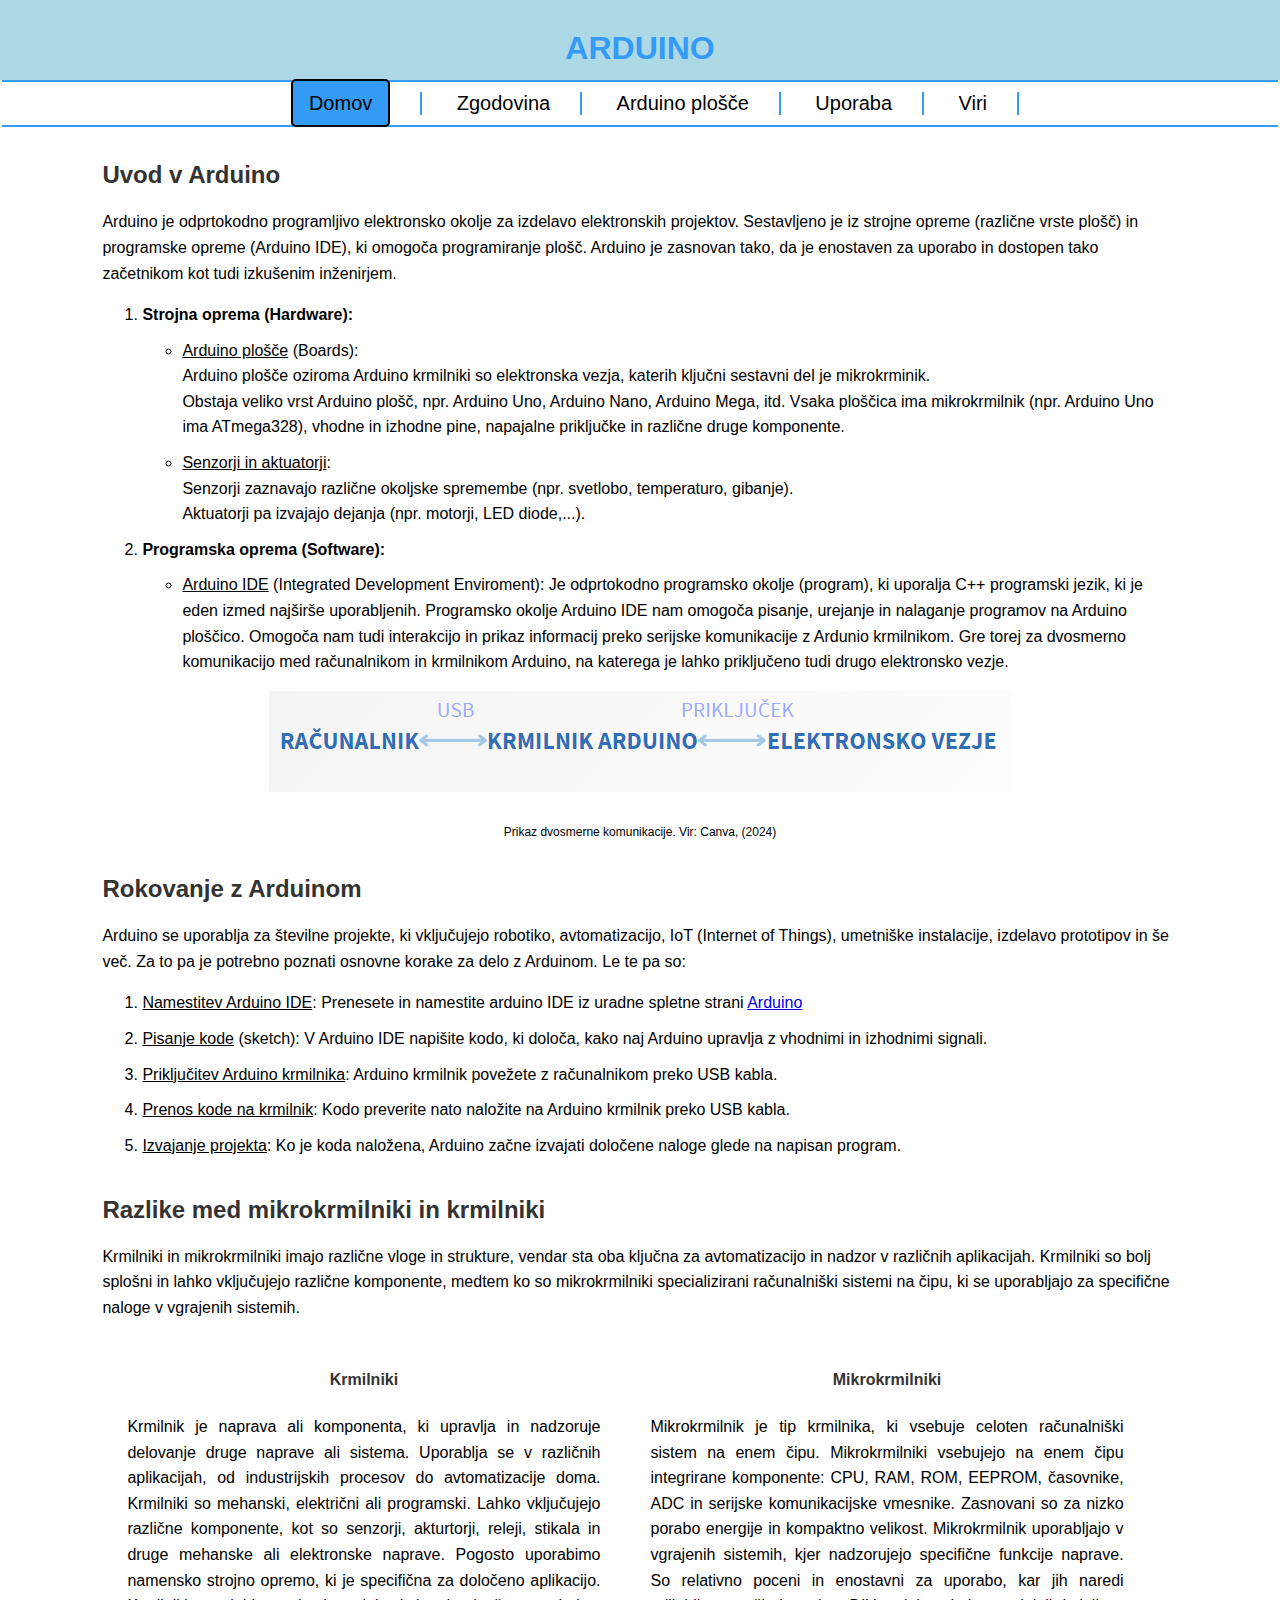
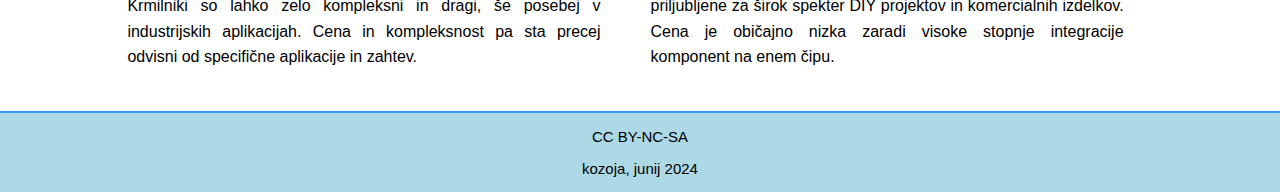
<file: index.html>
<!DOCTYPE html>
<html>
	<head>
		<meta charset="utf-8">
		<meta name="desription" content="Kratek opis vsebine">
		<meta name="keyword" content="Arduino, Arduino Nano, mikrokrmilnik, krmilnik">
		<meta name="author" content="Zoja Kozin">
		<title>Arduino</title>
		<link rel="stylesheet" type="text/css" href= "stil.css" />

	</head>
	<body>
		<header>
			<h1> ARDUINO </h1>
		<nav>
			<ul>
				<li class="dropdown">
                    <a href="index.html" class="dropbtn active">Domov</a>
                    <div class="dropdown-content">
                        <a href="index.html#uvod">Uvod v Arduino</a>
						<a href="index.html#delo">Rokovanje z Arduinom</a>
                        <a href="index.html#razlike">Razlike</a>
                    </div>
                </li>
                <li class="dropdown">
                    <a href="zgodovina.html">Zgodovina</a></li>
                <li class="dropdown">
                    <a href="vrste.html" class="dropbtn">Arduino plošče</a>
                    <div class="dropdown-content">
                        <a href="vrste.html#priključki">Priključki</a>
                        <a href="vrste.html#nano">Arduino Nano</a>
                        <a href="vrste.html#others">Ostale plošče</a>
                    </div>
                </li>
				<li class="dropdown">
                    <a href="uporaba.html" class="dropbtn">Uporaba</a>
                    <div class="dropdown-content">
                        <a href="uporaba.html#splošno">Področja uporabe</a>
                        <a href="uporaba.html#izobraževanje">Izobraževanje</a>
                    </div></li>
				<li class="dropdown">
					<a href="viri.html">Viri</a></li>
			</ul>
		</nav>
		</header>
		<main>
			<section>
				<article id="uvod">
					<div class="anchor" id="uvod-anchor"></div>
						<h2>Uvod v Arduino</h2>
							<p>Arduino je odprtokodno programljivo elektronsko okolje za izdelavo elektronskih projektov. Sestavljeno je iz strojne opreme (različne vrste plošč) in programske opreme (Arduino IDE), ki omogoča programiranje plošč. Arduino je zasnovan tako, da je enostaven za uporabo in dostopen tako začetnikom kot tudi izkušenim inženirjem.</p>
							<ol>
								  <li><b>Strojna oprema (Hardware):</b></li>
									<ul>
										<li><u>Arduino plošče</u> (Boards):<br>Arduino plošče oziroma Arduino krmilniki so elektronska vezja, katerih ključni sestavni del je mikrokrminik.<br>Obstaja veliko vrst Arduino plošč, npr. Arduino Uno, Arduino Nano, Arduino Mega, itd. Vsaka ploščica ima mikrokrmilnik (npr. Arduino Uno ima ATmega328), vhodne in izhodne pine, napajalne priključke in različne druge komponente.</li>
										<li><u>Senzorji in aktuatorji</u>:<br>Senzorji zaznavajo različne okoljske spremembe (npr. svetlobo, temperaturo, gibanje).<br> Aktuatorji pa izvajajo dejanja (npr. motorji, LED diode,...).</li>
									</ul>
								  <li><b>Programska oprema (Software):</b><br></li>
									<ul>
										<li><u>Arduino IDE</u> (Integrated Development Enviroment): Je odprtokodno programsko okolje (program), ki uporalja C++ programski jezik, ki je eden izmed najširše uporabljenih. Programsko okolje Arduino IDE nam omogoča pisanje, urejanje in nalaganje programov na Arduino ploščico. Omogoča nam tudi interakcijo in prikaz informacij preko serijske komunikacije z Ardunio krmilnikom. Gre torej za dvosmerno komunikacijo med računalnikom in krmilnikom Arduino, na katerega je lahko priključeno tudi drugo elektronsko vezje.</li>
									</ul>
							</ol>
							<img src= "slike/komunikacija.png"><br>
							<div class="desc">Prikaz dvosmerne komunikacije. Vir: Canva, (2024)</div>
				</article>
				<article id="delo">
					<div class="anchor" id="delo-anchor"></div>
						<h2>Rokovanje z Arduinom</h2>
							<p>Arduino se uporablja za številne projekte, ki vključujejo robotiko, avtomatizacijo, IoT (Internet of Things), umetniške instalacije, izdelavo prototipov in še več. Za to pa je potrebno poznati osnovne korake za delo z Arduinom. Le te pa so:</p>
								<ol>	
									<li><u>Namestitev Arduino IDE</u>: Prenesete in namestite arduino IDE iz uradne spletne strani <a href="https://www.arduino.cc/en/software" target="_blank">Arduino</a></li>
									<li><u>Pisanje kode</u> (sketch): V Arduino IDE napišite kodo, ki določa, kako naj Arduino upravlja z vhodnimi in izhodnimi signali.</li>
									<li><u>Priključitev Arduino krmilnika</u>: Arduino krmilnik povežete z računalnikom preko USB kabla.</li>
									<li><u>Prenos kode na krmilnik</u>: Kodo preverite nato naložite na Arduino krmilnik preko USB kabla.</li>
									<li><u>Izvajanje projekta</u>: Ko je koda naložena, Arduino začne izvajati določene naloge glede na napisan program.</li>
								</ol>
				</article>
				<article id="razlike">
					<div class="anchor" id="razlike-anchor"></div>
						<h2>Razlike med mikrokrmilniki in krmilniki</h2>
						<div class="row">
							<p>Krmilniki in mikrokrmilniki imajo različne vloge in strukture, vendar sta oba ključna za avtomatizacijo in nadzor v različnih aplikacijah. Krmilniki so bolj splošni in lahko vključujejo različne komponente, medtem ko so mikrokrmilniki specializirani računalniški sistemi na čipu, ki se uporabljajo za specifične naloge v vgrajenih sistemih.</p>
						 <div class="column">
							<h4>Krmilniki</h4>
								<p>Krmilnik je naprava ali komponenta, ki upravlja in nadzoruje delovanje druge naprave ali sistema. Uporablja se v različnih aplikacijah, od industrijskih procesov do avtomatizacije doma. Krmilniki so mehanski, električni ali programski. Lahko vključujejo različne komponente, kot so senzorji, akturtorji, releji, stikala in druge mehanske ali elektronske naprave. Pogosto uporabimo namensko strojno opremo, ki je specifična za določeno aplikacijo. Krmilniki so lahko zelo kompleksni in dragi, še posebej v industrijskih aplikacijah. Cena in kompleksnost pa sta precej odvisni od specifične aplikacije in zahtev.</p>
						 </div> 
							<div class="column">
								<h4>Mikrokrmilniki</h4>
								<p>Mikrokrmilnik je tip krmilnika, ki vsebuje celoten računalniški sistem na enem čipu. Mikrokrmilniki vsebujejo na enem čipu integrirane komponente: CPU, RAM, ROM, EEPROM, časovnike, ADC in serijske komunikacijske vmesnike. Zasnovani so za nizko porabo energije in kompaktno velikost. Mikrokrmilnik uporabljajo v vgrajenih sistemih, kjer nadzorujejo specifične funkcije naprave. So relativno poceni in enostavni za uporabo, kar jih naredi priljubljene za širok spekter DIY projektov in komercialnih izdelkov. Cena je običajno nizka zaradi visoke stopnje integracije komponent na enem čipu.</p>
							</div>
						</div>
				</article>
			</section>
		</main>
		<footer>
			<p> CC BY-NC-SA </p>
			<p> kozoja, junij 2024 </p>
		</footer>
	</body>
</html>
</file>
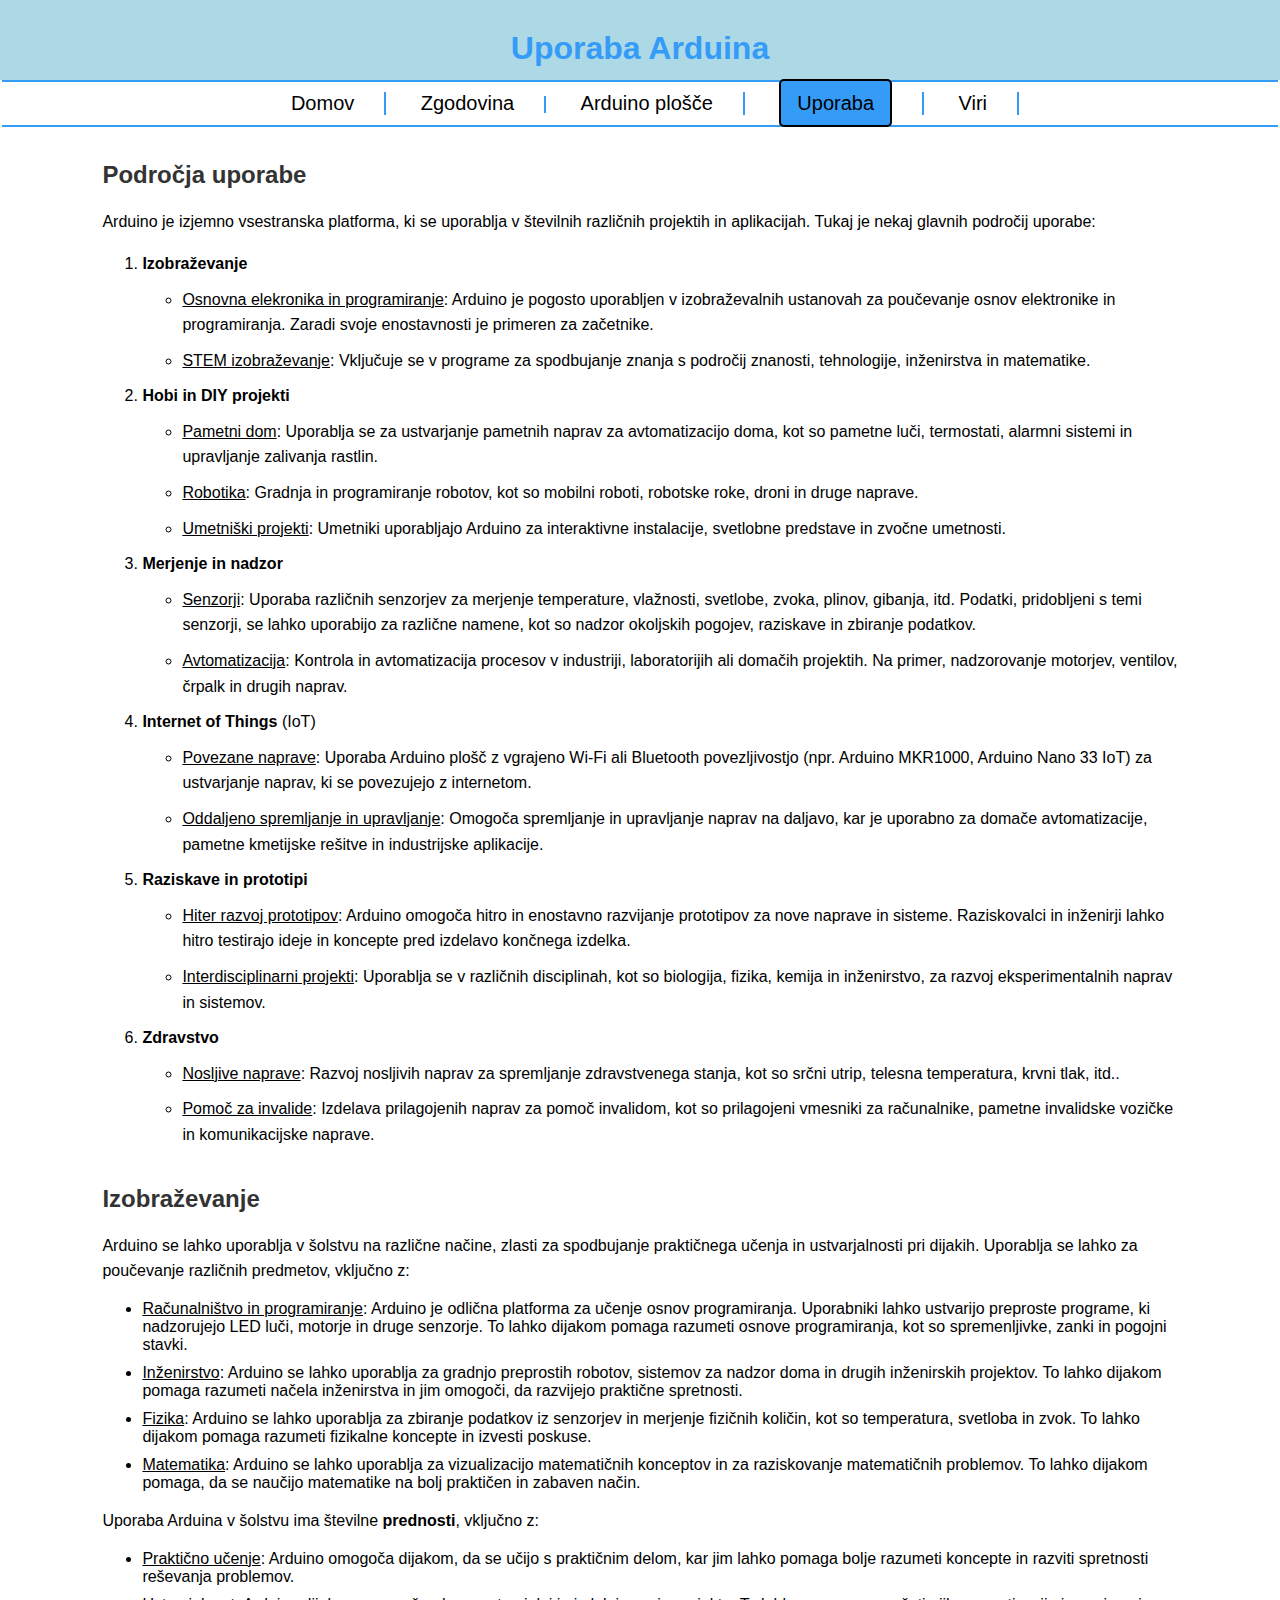
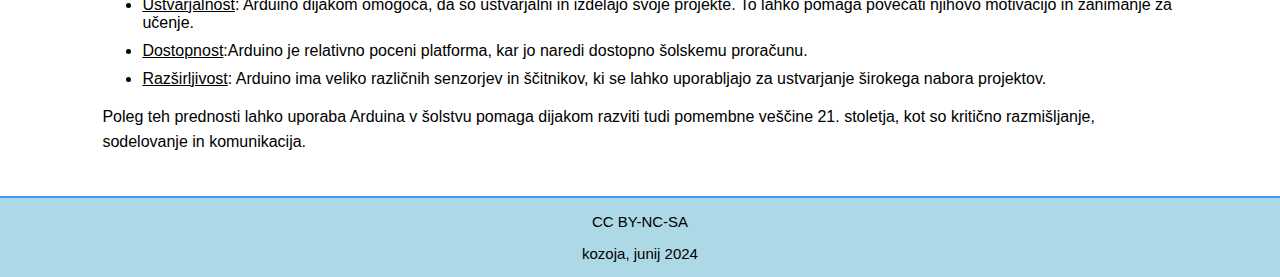
<file: uporaba.html>
<!DOCTYPE html>
<html lang="sl">
<head>
    <meta charset="UTF-8">
    <meta name="viewport" content="width=device-width, initial-scale=1.0">
    <title>Uporaba Arduina</title>
    <link rel="stylesheet" type="text/css" href= "stil.css" />
</head>
<body>
    <header>
        <h1>Uporaba Arduina</h1>
        <nav>
            <ul>
				<li class="dropdown">
                    <a href="index.html" class="dropbtn">Domov</a>
                    <div class="dropdown-content">
                        <a href="index.html#uvod">Uvod v Arduino</a>
                        <a href="index.html#razlike">Razlike</a>
                        <a href="index.html#delovanje">Delovanje Arduina</a>
                    </div>
                </li>
                <li><a href="zgodovina.html">Zgodovina</a></li>
                <li class="dropdown">
                    <a href="vrste.html" class="dropbtn">Arduino plošče</a>
                    <div class="dropdown-content">
                        <a href="vrste.html#priključki">Priključki</a>
                        <a href="vrste.html#nano">Arduino Nano</a>
                        <a href="vrste.html#others">Ostale plošče</a>
                    </div>
                </li>
				<li class="dropdown">
                    <a href="uporaba.html" class="dropbtn active">Uporaba</a>
                    <div class="dropdown-content">
                        <a href="uporaba.html#splošno">Področja uporabe</a>
                        <a href="uporaba.html#izobraževanje">Izobraževanje</a>
                    </div>
                </li>
				<li class="dropdown">
					<a href="viri.html">Viri</a></li>
            </ul>
        </nav>
    </header>
    <main>
        <section>
			<article id="splošno">
				<div class="anchor" id="splošno-anchor"></div>
					<h2>Področja uporabe</h2>
						<p>Arduino je izjemno vsestranska platforma, ki se uporablja v številnih različnih projektih in aplikacijah. Tukaj je nekaj glavnih področij uporabe:</p>
						<ol>
							<li><b>Izobraževanje</b></li>
								<ul><li><u>Osnovna elekronika in programiranje</u>: Arduino je pogosto uporabljen v izobraževalnih ustanovah za poučevanje osnov elektronike in programiranja. Zaradi svoje enostavnosti je primeren za začetnike.</li>
								<li><u>STEM izobraževanje</u>: Vključuje se v programe za spodbujanje znanja s področij znanosti, tehnologije, inženirstva in matematike.</li></ul>
							<li><b>Hobi in DIY projekti</b></li>
								<ul><li><u>Pametni dom</u>: Uporablja se za ustvarjanje pametnih naprav za avtomatizacijo doma, kot so pametne luči, termostati, alarmni sistemi in upravljanje zalivanja rastlin.</li>
								<li><u>Robotika</u>: Gradnja in programiranje robotov, kot so mobilni roboti, robotske roke, droni in druge naprave.</li>
								<li><u>Umetniški projekti</u>: Umetniki uporabljajo Arduino za interaktivne instalacije, svetlobne predstave in zvočne umetnosti.</li></ul>
							<li><b>Merjenje in nadzor</b></li>
								<ul><li><u>Senzorji</u>: Uporaba različnih senzorjev za merjenje temperature, vlažnosti, svetlobe, zvoka, plinov, gibanja, itd. Podatki, pridobljeni s temi senzorji, se lahko uporabijo za različne namene, kot so nadzor okoljskih pogojev, raziskave in zbiranje podatkov.</li>
								<li><u>Avtomatizacija</u>: Kontrola in avtomatizacija procesov v industriji, laboratorijih ali domačih projektih. Na primer, nadzorovanje motorjev, ventilov, črpalk in drugih naprav.</li></ul>
							<li><b>Internet of Things</b> (IoT)</li>
								<ul><li><u>Povezane naprave</u>: Uporaba Arduino plošč z vgrajeno Wi-Fi ali Bluetooth povezljivostjo (npr. Arduino MKR1000, Arduino Nano 33 IoT) za ustvarjanje naprav, ki se povezujejo z internetom.</li>
								<li><u>Oddaljeno spremljanje in upravljanje</u>: Omogoča spremljanje in upravljanje naprav na daljavo, kar je uporabno za domače avtomatizacije, pametne kmetijske rešitve in industrijske aplikacije.</li></ul>
							<li><b>Raziskave in prototipi</b></li>
								<ul><li><u>Hiter razvoj prototipov</u>: Arduino omogoča hitro in enostavno razvijanje prototipov za nove naprave in sisteme. Raziskovalci in inženirji lahko hitro testirajo ideje in koncepte pred izdelavo končnega izdelka.</li>
								<li><u>Interdisciplinarni projekti</u>: Uporablja se v različnih disciplinah, kot so biologija, fizika, kemija in inženirstvo, za razvoj eksperimentalnih naprav in sistemov.</li></ul>
							<li><b>Zdravstvo</b></li>
								<ul><li><u>Nosljive naprave</u>: Razvoj nosljivih naprav za spremljanje zdravstvenega stanja, kot so srčni utrip, telesna temperatura, krvni tlak, itd..</li>
								<li><u>Pomoč za invalide</u>: Izdelava prilagojenih naprav za pomoč invalidom, kot so prilagojeni vmesniki za računalnike, pametne invalidske vozičke in komunikacijske naprave.</li></ul>
						</ol>
            </article>
			<article id="izobraževanje">
				<div class="anchor" id="izobraževanje-anchor"></div>
					<h2>Izobraževanje</h2>
						<p>Arduino se lahko uporablja v šolstvu na različne načine, zlasti za spodbujanje praktičnega učenja in ustvarjalnosti pri dijakih. Uporablja se lahko za poučevanje različnih predmetov, vključno z:</p>
							<ul><li><u>Računalništvo in programiranje</u>: Arduino je odlična platforma za učenje osnov programiranja. Uporabniki lahko ustvarijo preproste programe, ki nadzorujejo LED luči, motorje in druge senzorje. To lahko dijakom pomaga razumeti osnove programiranja, kot so spremenljivke, zanki in pogojni stavki.</li>
							<li><u>Inženirstvo</u>: Arduino se lahko uporablja za gradnjo preprostih robotov, sistemov za nadzor doma in drugih inženirskih projektov. To lahko dijakom pomaga razumeti načela inženirstva in jim omogoči, da razvijejo praktične spretnosti.</li>
							<li><u>Fizika</u>: Arduino se lahko uporablja za zbiranje podatkov iz senzorjev in merjenje fizičnih količin, kot so temperatura, svetloba in zvok. To lahko dijakom pomaga razumeti fizikalne koncepte in izvesti poskuse.</li>
							<li><u>Matematika</u>: Arduino se lahko uporablja za vizualizacijo matematičnih konceptov in za raziskovanje matematičnih problemov. To lahko dijakom pomaga, da se naučijo matematike na bolj praktičen in zabaven način.</li></ul>
						<p>Uporaba Arduina v šolstvu ima številne <b>prednosti</b>, vključno z:</p>
							<ul><li><u>Praktično učenje</u>: Arduino omogoča dijakom, da se učijo s praktičnim delom, kar jim lahko pomaga bolje razumeti koncepte in razviti spretnosti reševanja problemov.</li>
							<li><u>Ustvarjalnost</u>:  Arduino dijakom omogoča, da so ustvarjalni in izdelajo svoje projekte. To lahko pomaga povečati njihovo motivacijo in zanimanje za učenje.</li>
							<li><u>Dostopnost</u>:Arduino je relativno poceni platforma, kar jo naredi dostopno šolskemu proračunu.</li>
							<li><u>Razširljivost</u>: Arduino ima veliko različnih senzorjev in ščitnikov, ki se lahko uporabljajo za ustvarjanje širokega nabora projektov.</li></ul>
						<p>Poleg teh prednosti lahko uporaba Arduina v šolstvu pomaga dijakom razviti tudi pomembne veščine 21. stoletja, kot so kritično razmišljanje, sodelovanje in komunikacija.</p>			
            </article>
        </section>
    </main>
	<footer>
			<p> CC BY-NC-SA </p>
			<p> kozoja, junij 2024 </p>
	</footer>
</body>
</html>
</file>
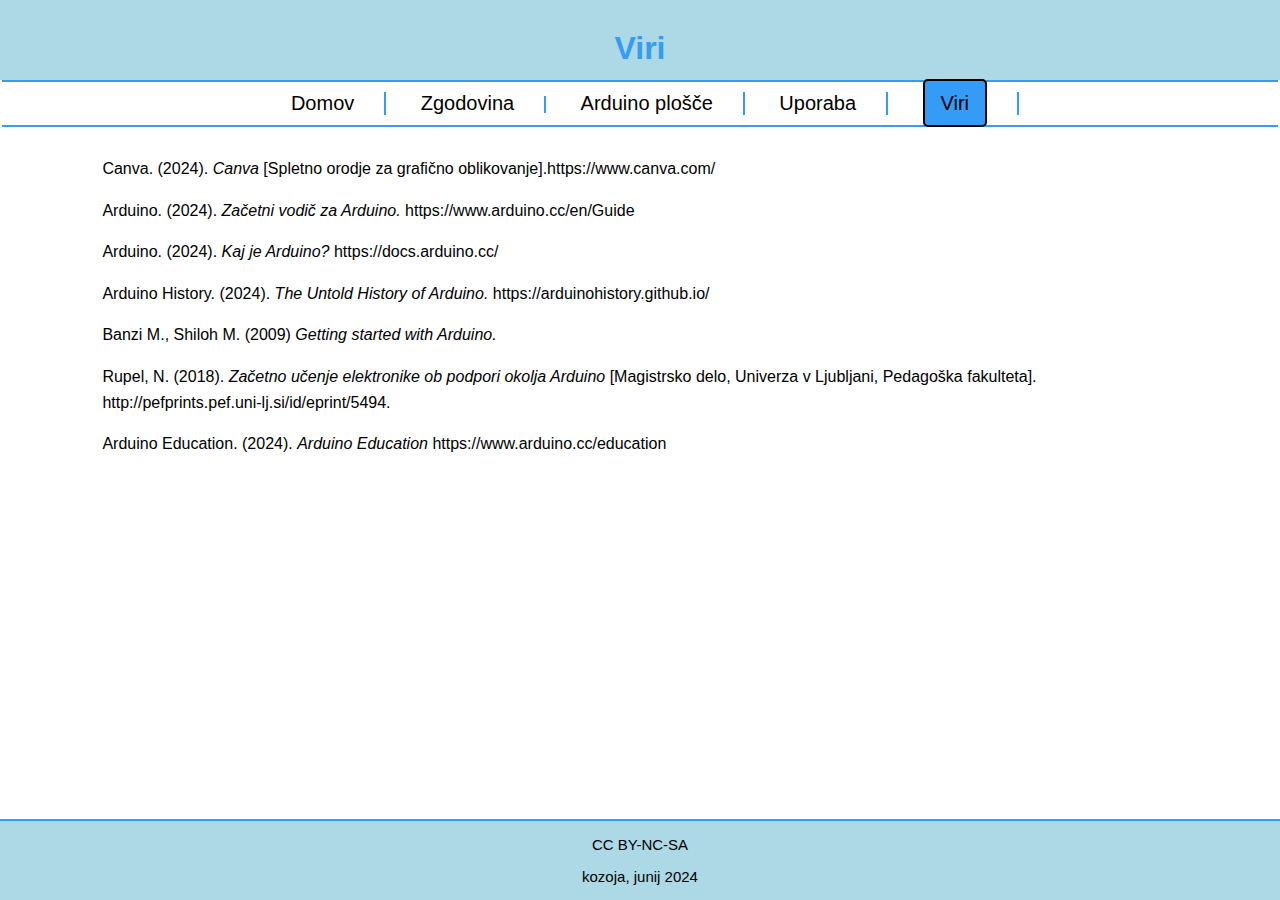
<file: viri.html>
<!DOCTYPE html>
<html lang="sl">
<head>
    <meta charset="UTF-8">
    <meta name="viewport" content="width=device-width, initial-scale=1.0">
    <title>Zgodovina Arduina</title>
    <link rel="stylesheet" type="text/css" href= "stil.css" />
</head>
<body>
    <header>
        <h1>Viri</h1>
        <nav>
            <ul>
				<li class="dropdown">
                    <a href="index.html" class="dropbtn">Domov</a>
                    <div class="dropdown-content">
                        <a href="index.html#uvod">Uvod v Arduino</a>
                        <a href="index.html#razlike">Razlike</a>
                        <a href="index.html#delovanje">Delovanje Arduina</a>
                    </div>
                </li>
                <li><a href="zgodovina.html">Zgodovina</a></li>
                <li class="dropdown">
                    <a href="vrste.html" class="dropbtn">Arduino plošče</a>
                    <div class="dropdown-content">
                        <a href="vrste.html#priključki">Priključki</a>
                        <a href="vrste.html#nano">Arduino Nano</a>
                        <a href="vrste.html#others">Ostale plošče</a>
                    </div>
                </li>
				<li class="dropdown">
                    <a href="uporaba.html" class="dropbtn">Uporaba</a>
                    <div class="dropdown-content">
                        <a href="uporaba.html#splošno">Področja uporabe</a>
                        <a href="uporaba.html#izobraževanje">Izobraževanje</a>
                    </div>
                </li>
				<li class="dropdown">
					<a href="viri.html" class="active">Viri</a></li>
			</ul>
        </nav>
    </header>
    <main>
        <section>
            <p>Canva. (2024). <i>Canva</i> [Spletno orodje za grafično oblikovanje].https://www.canva.com/</p>
			<p>Arduino. (2024).<i> Začetni vodič za Arduino.</i> https://www.arduino.cc/en/Guide</p>
			<p>Arduino. (2024).<i> Kaj je Arduino?</i> https://docs.arduino.cc/</p>
			<p>Arduino History. (2024).<i> The Untold History of Arduino.</i> https://arduinohistory.github.io/</p>
			<p>Banzi M., Shiloh M. (2009)<i> Getting started with Arduino.</i></p>
			<p>Rupel, N. (2018). <i>Začetno učenje elektronike ob podpori okolja Arduino</i> [Magistrsko delo, Univerza v Ljubljani, Pedagoška fakulteta]. http://pefprints.pef.uni-lj.si/id/eprint/5494.</p>
			<p>Arduino Education. (2024). <i>Arduino Education</i> https://www.arduino.cc/education</p>
			
        </section>
    </main>
	<footer>
			<p> CC BY-NC-SA </p>
			<p> kozoja, junij 2024 </p>
	</footer>
</body>
</html>
</file>
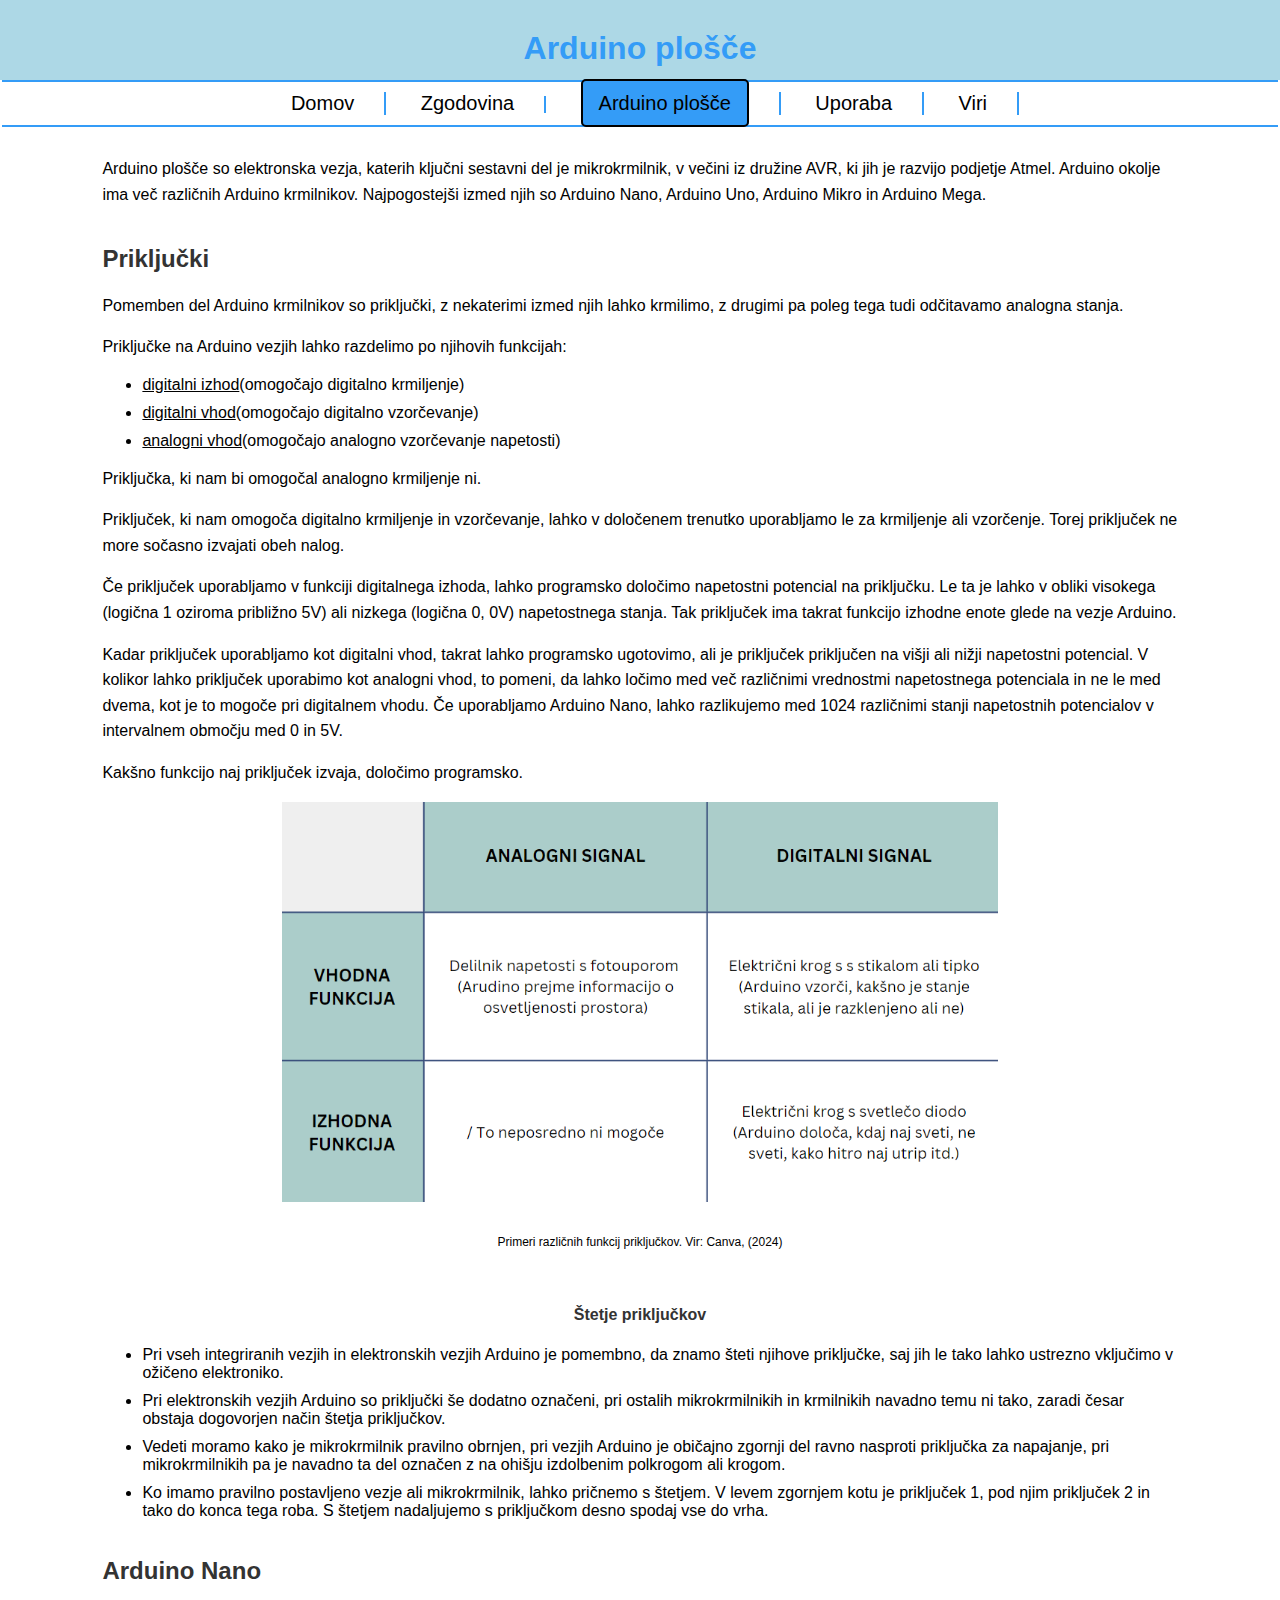
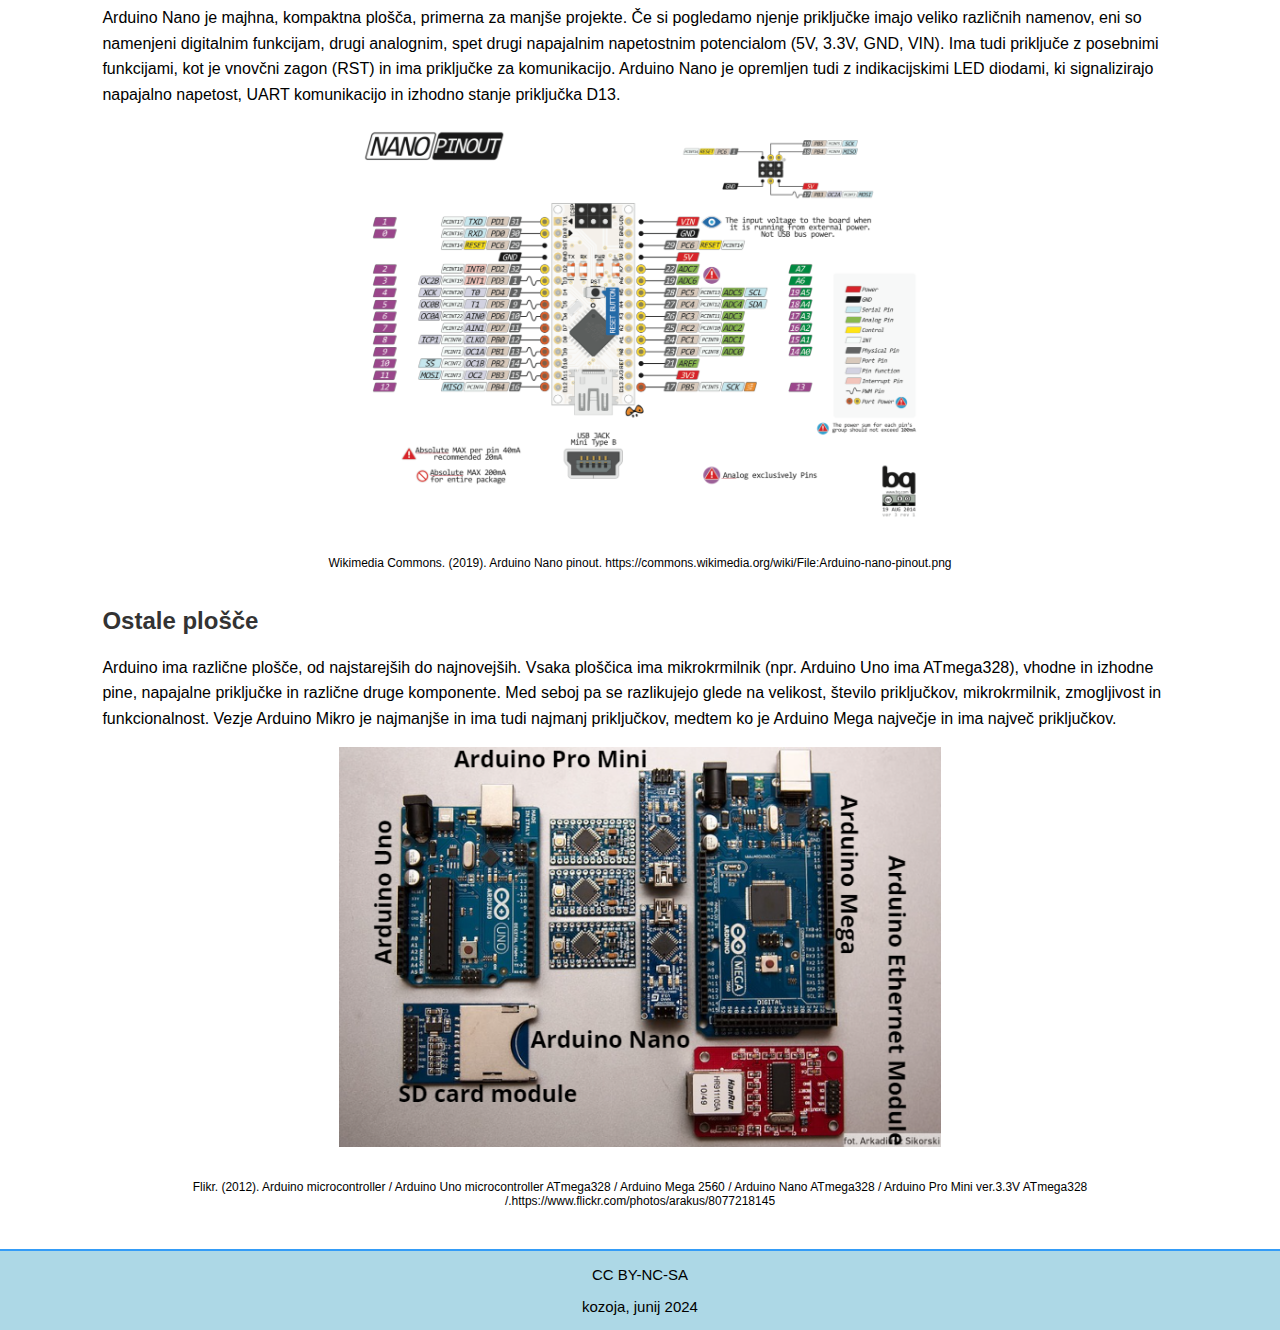
<file: vrste.html>
<!DOCTYPE html>
<html lang="sl">
<head>
    <meta charset="UTF-8">
    <meta name="viewport" content="width=device-width, initial-scale=1.0">
    <title>Arduino plošče</title>
    <link rel="stylesheet" type="text/css" href= "stil.css" />
</head>
<body>
    <header>
        <h1>Arduino plošče</h1>
        <nav>
            <ul>
				<li class="dropdown">
                    <a href="index.html" class="dropbtn">Domov</a>
                    <div class="dropdown-content">
                        <a href="index.html#uvod">Uvod v Arduino</a>
                        <a href="index.html#razlike">Razlike</a>
                        <a href="index.html#delovanje">Delovanje Arduina</a>
                    </div>
                </li>
                <li><a href="zgodovina.html">Zgodovina</a></li>
                <li class="dropdown">
                    <a href="vrste.html" class="dropbtn active">Arduino plošče</a>
                    <div class="dropdown-content">
						<a href="vrste.html#priključki">Priključki</a>
                        <a href="vrste.html#nano">Arduino Nano</a>
                        <a href="vrste.html#others">Ostale plošče</a>
                    </div>
                </li>
				<li class="dropdown">
                    <a href="uporaba.html" class="dropbtn">Uporaba</a>
                    <div class="dropdown-content">
                        <a href="uporaba.html#splošno">Področja uporabe</a>
                        <a href="uporaba.html#izobraževanje">Izobraževanje</a>
                    </div>
                </li>
				<li class="dropdown">
					<a href="viri.html">Viri</a></li>
			</ul>
        </nav>
    </header>
    <main>
        <section>
			<p> Arduino plošče so elektronska vezja, katerih ključni sestavni del je mikrokrmilnik, v večini iz družine AVR, ki jih je razvijo podjetje Atmel. Arduino okolje ima več različnih Arduino krmilnikov. Najpogostejši izmed njih so Arduino Nano, Arduino Uno, Arduino Mikro in Arduino Mega.</p>
			<article id="priključki">
				<div class="anchor" id="priključki-anchor"></div>
					<h2>Priključki</h2>
						<p> Pomemben del Arduino krmilnikov so priključki, z nekaterimi izmed njih lahko krmilimo, z drugimi pa poleg tega tudi odčitavamo analogna stanja.</p>
						<p> Priključke na Arduino vezjih lahko razdelimo po njihovih funkcijah:</p>
							<ul>
								<li><u>digitalni izhod</u>(omogočajo digitalno krmiljenje)</li>
								<li><u>digitalni vhod</u>(omogočajo digitalno vzorčevanje)</li>
								<li><u>analogni vhod</u>(omogočajo analogno vzorčevanje napetosti)</li>
							</ul>
						<p> Priključka, ki nam bi omogočal analogno krmiljenje ni.</p>
						<p> Priključek, ki nam omogoča digitalno krmiljenje in vzorčevanje, lahko v določenem trenutko uporabljamo le za krmiljenje ali vzorčenje. Torej priključek ne more sočasno izvajati obeh nalog.</p>
						<p> Če priključek uporabljamo v funkciji digitalnega izhoda, lahko programsko določimo napetostni potencial na priključku. Le ta je lahko v obliki visokega (logična 1 oziroma približno 5V) ali nizkega (logična 0, 0V) napetostnega stanja. Tak priključek ima takrat funkcijo izhodne enote glede na vezje Arduino.</p>
						<p> Kadar priključek uporabljamo kot digitalni vhod, takrat lahko programsko ugotovimo, ali je priključek priključen na višji ali nižji napetostni potencial. V kolikor lahko priključek uporabimo kot analogni vhod, to pomeni, da lahko ločimo med več različnimi vrednostmi napetostnega potenciala in ne le med dvema, kot je to mogoče pri digitalnem vhodu. Če uporabljamo Arduino Nano, lahko razlikujemo med 1024 različnimi stanji napetostnih potencialov v intervalnem območju med 0 in 5V. </p>
						<p> Kakšno funkcijo naj priključek izvaja, določimo programsko.</p>
						<img src= "slike/prikljucki.png"><br>
						<div class="desc">Primeri različnih funkcij priključkov. Vir: Canva, (2024)</div>
						<h4>Štetje priključkov</h4>
							<ul>
								<li>Pri vseh integriranih vezjih in elektronskih vezjih Arduino je pomembno, da znamo šteti njihove priključke, saj jih le tako lahko ustrezno vključimo v ožičeno elektroniko.</li>
								<li>Pri elektronskih vezjih Arduino so priključki še dodatno označeni, pri ostalih mikrokrmilnikih in krmilnikih navadno temu ni tako, zaradi česar obstaja dogovorjen način štetja priključkov.</li>
								<li>Vedeti moramo kako je mikrokrmilnik pravilno obrnjen, pri vezjih Arduino je običajno zgornji del ravno nasproti priključka za napajanje, pri mikrokrmilnikih pa je navadno ta del označen z na ohišju izdolbenim polkrogom ali krogom.</li>
								<li>Ko imamo pravilno postavljeno vezje ali mikrokrmilnik, lahko pričnemo s štetjem. V levem zgornjem kotu je priključek 1, pod njim priključek 2 in tako do konca tega roba. S štetjem nadaljujemo s priključkom desno spodaj vse do vrha.</li>
							</ul>
            </article>
            <article id="nano">
				<div class="anchor" id="nano-anchor"></div>
					<h2>Arduino Nano</h2>
						<p>Arduino Nano je majhna, kompaktna plošča, primerna za manjše projekte. Če si pogledamo njenje priključke imajo veliko različnih namenov, eni so namenjeni digitalnim funkcijam, drugi analognim, spet drugi napajalnim napetostnim potencialom (5V, 3.3V, GND, VIN). Ima tudi priključe z posebnimi funkcijami, kot je vnovčni zagon (RST) in ima priključke za komunikacijo. Arduino Nano je opremljen tudi z indikacijskimi LED diodami, ki signalizirajo napajalno napetost, UART komunikacijo in izhodno stanje priključka D13.</p>
						<img src= "slike/arduinoNano.png"><br>
						<div class="desc">Wikimedia Commons. (2019). Arduino Nano pinout. https://commons.wikimedia.org/wiki/File:Arduino-nano-pinout.png</div>
            </article>
            <article id="others">
				<div class="anchor" id="others-anchor"></div>
					<h2>Ostale plošče</h2>
						<p>Arduino ima različne plošče, od najstarejših do najnovejših. Vsaka ploščica ima mikrokrmilnik (npr. Arduino Uno ima ATmega328), vhodne in izhodne pine, napajalne priključke in različne druge komponente. Med seboj pa se razlikujejo glede na velikost, število priključkov, mikrokrmilnik, zmogljivost in funkcionalnost. Vezje Arduino Mikro je najmanjše in ima tudi najmanj priključkov, medtem ko je Arduino Mega največje in ima največ priključkov.</p>
						<img src= "slike/razlicniKrmilniki.png"><br>
						<div class="desc">Flikr. (2012). Arduino microcontroller / Arduino Uno microcontroller ATmega328 / Arduino Mega 2560 / Arduino Nano ATmega328 / Arduino Pro Mini ver.3.3V ATmega328 /.https://www.flickr.com/photos/arakus/8077218145</div>
            </article>
        </section>
    </main>
	<footer>
			<p> CC BY-NC-SA </p>
			<p> kozoja, junij 2024 </p>
	</footer>
</body>
</html>
</file>
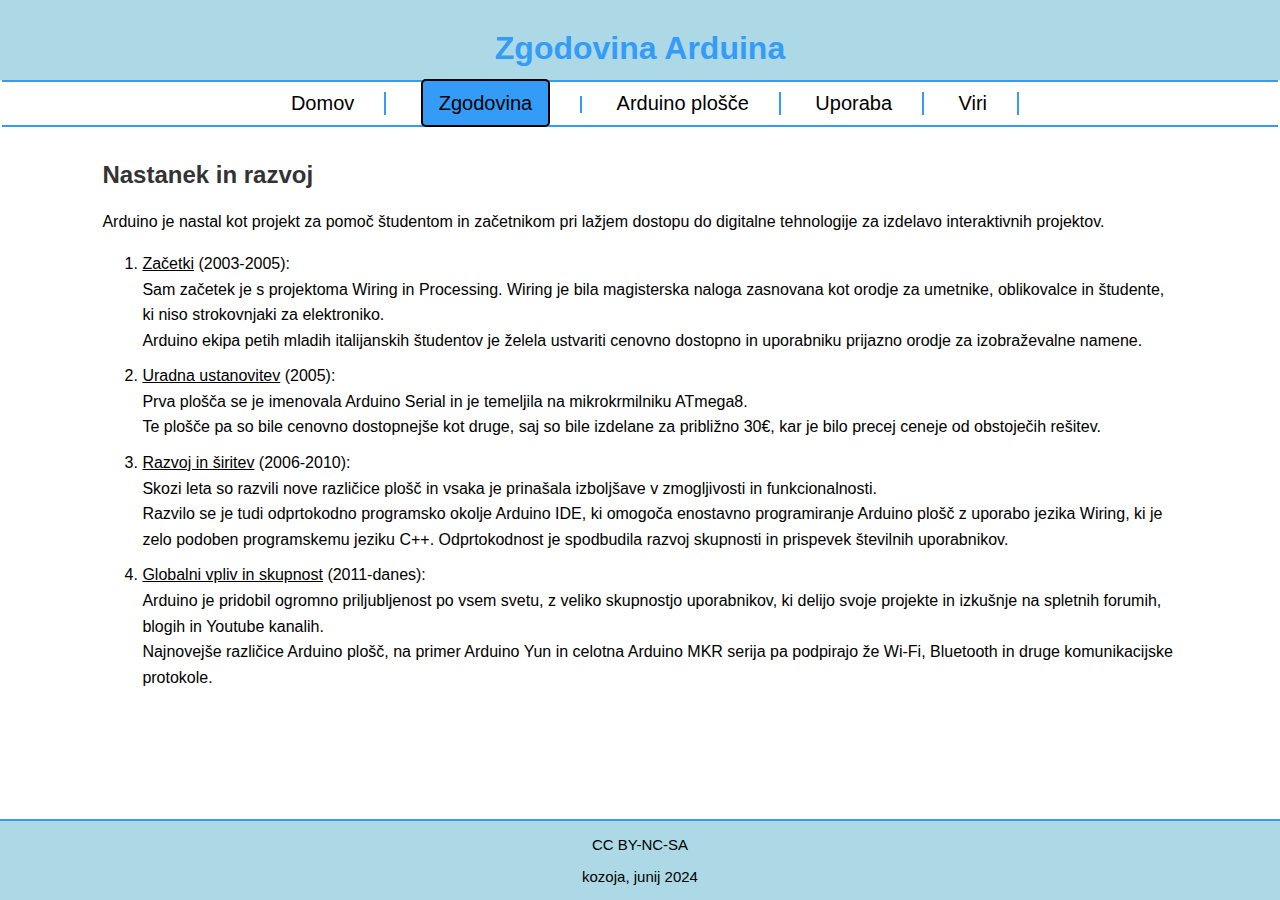
<file: zgodovina.html>
<!DOCTYPE html>
<html lang="sl">
<head>
    <meta charset="UTF-8">
    <meta name="viewport" content="width=device-width, initial-scale=1.0">
    <title>Zgodovina Arduina</title>
    <link rel="stylesheet" type="text/css" href= "stil.css" />
</head>
<body>
    <header>
        <h1>Zgodovina Arduina</h1>
        <nav>
            <ul>
				<li class="dropdown">
                    <a href="index.html" class="dropbtn">Domov</a>
                    <div class="dropdown-content">
                        <a href="index.html#uvod">Uvod v Arduino</a>
                        <a href="index.html#razlike">Razlike</a>
                        <a href="index.html#delovanje">Delovanje Arduina</a>
                    </div>
                </li>
                <li><a href="zgodovina.html" class="active">Zgodovina</a></li>
                <li class="dropdown">
                    <a href="vrste.html" class="dropbtn">Arduino plošče</a>
                    <div class="dropdown-content">
                        <a href="vrste.html#priključki">Priključki</a>
                        <a href="vrste.html#nano">Arduino Nano</a>
                        <a href="vrste.html#others">Ostale plošče</a>
                    </div>
                </li>
				<li class="dropdown">
                    <a href="uporaba.html" class="dropbtn">Uporaba</a>
                    <div class="dropdown-content">
                        <a href="uporaba.html#splošno">Področja uporabe</a>
                        <a href="uporaba.html#izobraževanje">Izobraževanje</a>
                    </div>
                </li>
				<li class="dropdown">
					<a href="viri.html">Viri</a></li>
			</ul>
        </nav>
    </header>
    <main>
        <section>
			<div class="anchor"></div>
				<h2>Nastanek in razvoj</h2>
					<p>Arduino je nastal kot projekt za pomoč študentom in začetnikom pri lažjem dostopu do digitalne tehnologije za izdelavo interaktivnih projektov.</p>
						<ol>	
							<li><u>Začetki</u> (2003-2005):<br>
							Sam začetek je s projektoma Wiring in Processing. Wiring je bila magisterska naloga zasnovana kot orodje za umetnike, oblikovalce in študente, ki niso strokovnjaki za elektroniko.<br>
							Arduino ekipa petih mladih italijanskih študentov je želela ustvariti cenovno dostopno in uporabniku prijazno orodje za izobraževalne namene.</li>
							<li><u>Uradna ustanovitev</u> (2005):<br>
							Prva plošča se je imenovala Arduino Serial in je temeljila na mikrokrmilniku ATmega8.<br>
							Te plošče pa so bile cenovno dostopnejše kot druge, saj so bile izdelane za približno 30€, kar je bilo precej ceneje od obstoječih rešitev.</li>
							<li><u>Razvoj in širitev</u> (2006-2010):<br>
							Skozi leta so razvili nove različice plošč in vsaka je prinašala izboljšave v zmogljivosti in funkcionalnosti. <br>
							Razvilo se je tudi odprtokodno programsko okolje Arduino IDE, ki omogoča enostavno programiranje Arduino plošč z uporabo jezika Wiring, ki je zelo podoben programskemu jeziku C++. Odprtokodnost je spodbudila razvoj skupnosti in prispevek številnih uporabnikov.</li>
							<li><u>Globalni vpliv in skupnost</u> (2011-danes):<br> 
							Arduino je pridobil ogromno priljubljenost po vsem svetu, z veliko skupnostjo uporabnikov, ki delijo svoje projekte in izkušnje na spletnih forumih, blogih in Youtube kanalih.<br>
							Najnovejše različice Arduino plošč, na primer Arduino Yun in celotna Arduino MKR serija pa podpirajo že Wi-Fi, Bluetooth in druge komunikacijske protokole.</li>
						</ol>
        </section>
    </main>
	<footer>
			<p> CC BY-NC-SA </p>
			<p> kozoja, junij 2024 </p>
	</footer>
</body>
</html>
</file>
<file: stil.css>
body { /* splošno - telo */
  font-family: Arial; /* pisava arial za celotno stran */
  margin: 0;
  padding: 0;
  background-color: lightblue; /* ozadje celotne strani je svetlo modro */
  border-top:10px;
  display: flex;
  flex-direction: column;
  min-height:100vh; /*  minimalno višino telesa na 100% višine vidnega okna */
  
}

header { /* glava strani*/
    color: white; /* barva besedila je bela*/
    padding: 10px 0 0 0; /*zgornja obroba 10px*/
    text-align: center; /*sredinska poravnava besedila*/
	background-color: lightblue; /* ozadje svetlo modro */
	width: 100%; /*širina glave je 100% širine okna*/
	position: fixed; /*glava je fiksirana na vrhu strani*/
	top: 0;
	left: 0;
	z-index: 1000; /* poskrbi da je glava nad vsemi drugimi elementi */
}

header h1 {
    margin: 20px auto 20px auto; ; /*zgornje in spodnje obrobe na 20px in samodejno poravna levo-desno*/
	color: #349CF7;
}

nav {
  width: 100%;
  background-color: white; /* Dodaj ozadje, da se loči od vsebine */
  position: fixed; /* navigacija je fiksirana na vrhu nad ostalimi stvarmi*/
  top: 80px;
  left: 0;
  z-index: 1000;
}

nav ul {
    list-style-type: none; /*odstrani oznake seznama*/
	padding:10px; /*notranji rob 10px*/
	margin:0 2px 0 2px; /*obroba*/
	border-top: 2px solid #349CF7; /*nastavi zgornjo obrobo 1px in barvo*/
    border-bottom: 2px solid #349CF7; /*nastavi podobno kot vrstica pred tem le da je spodnja obroba*/
}

nav ul li {
	border-right: 2px solid #349CF7; /*doda desni rob*/
	padding: 0 30px; /*doda notranja robova na levi in desni*/
    display: inline; /*postavke so prikazane v vrstici*/
}

nav ul li a {
    color: black;
    text-decoration: none; /*odstrani podčrtavanje*/
	font-size: 20px; /*velikost pisave 20px*/
}

nav ul li a:hover {
    text-decoration: underline; /*doda podčrtavanje ob premiku miške na povezavo*/
}

nav ul li a.active { /*aktivne povezave*/
	background-color: #349CF7;
	padding: 11px 16px;
	border: 2px solid;
    border-radius: 5px; /*zaobli robove*/
}
/*spustni meni*/
.dropdown { /*nastavi relativno pozicijo in prikaz v vrstici*/
  position: relative;
  display: inline-block;
}

.dropdown-content { /*skrit vsebinski element, ki se pokaže ob premiku miške na dropdown*/
    display: none;
    position: absolute;
    background-color: white;
    min-width: 160px;
    box-shadow: 0px 8px 16px 0px rgba(0,0,0,0.2); /*doda senco vsebinskemu elementu*/
	padding: 12px 16px;
    z-index: 1;
}

.dropdown:hover .dropdown-content {
    display: block;
}

.dropdown-content a {
    color: black;
    padding: 12px 16px;
    text-decoration: none;
    display: block;
}

.dropdown-content a:hover {
    background-color: lightblue;
}

.anchor {
  display: block;
  visibility: hidden;
  height: 120px; 
  margin-top: -140px; /* sidro prilagoden na visino fiksirane glave in navigacije */
}

main {
    padding: 140px 8% 2% 8%;
	background-color: white;
	flex: 1; /*glavni del zavzame preostali prostor v flexbox postavitvi*/
}

main li{
	margin-bottom: 10px;
}

section h2,h4 {
    color: #333;
	padding-top: 2%
}

section p {
    line-height: 1.6; /*visina vrstice*/
}

section ol li{
	line-height: 1.6;	
}

section ol li ul li{
	line-height: 1.6;	
}
h4{
	text-align: center;
}

div.desc{
	font-size: 12px;
	padding: 15px;
	text-align: center;	
}
.column {
  float: left; /*plava levo*/
  width: 44%; /*širina ene kolone je 44%*/
  padding: 0 25px;
  line-height: 1.6;
  text-align: justify;
}

.row:after {
  content: "";
  display: table;
  clear: both;
}
img {
	display: block;
    margin: 0 auto; 
	max-height: 400px;
	max-width:100%;
}

footer {
  color: black;
  font-family: Arial;
  font-size: 15px;
  text-align: center;
  border-top: 2px solid #349CF7;
}
</file>
